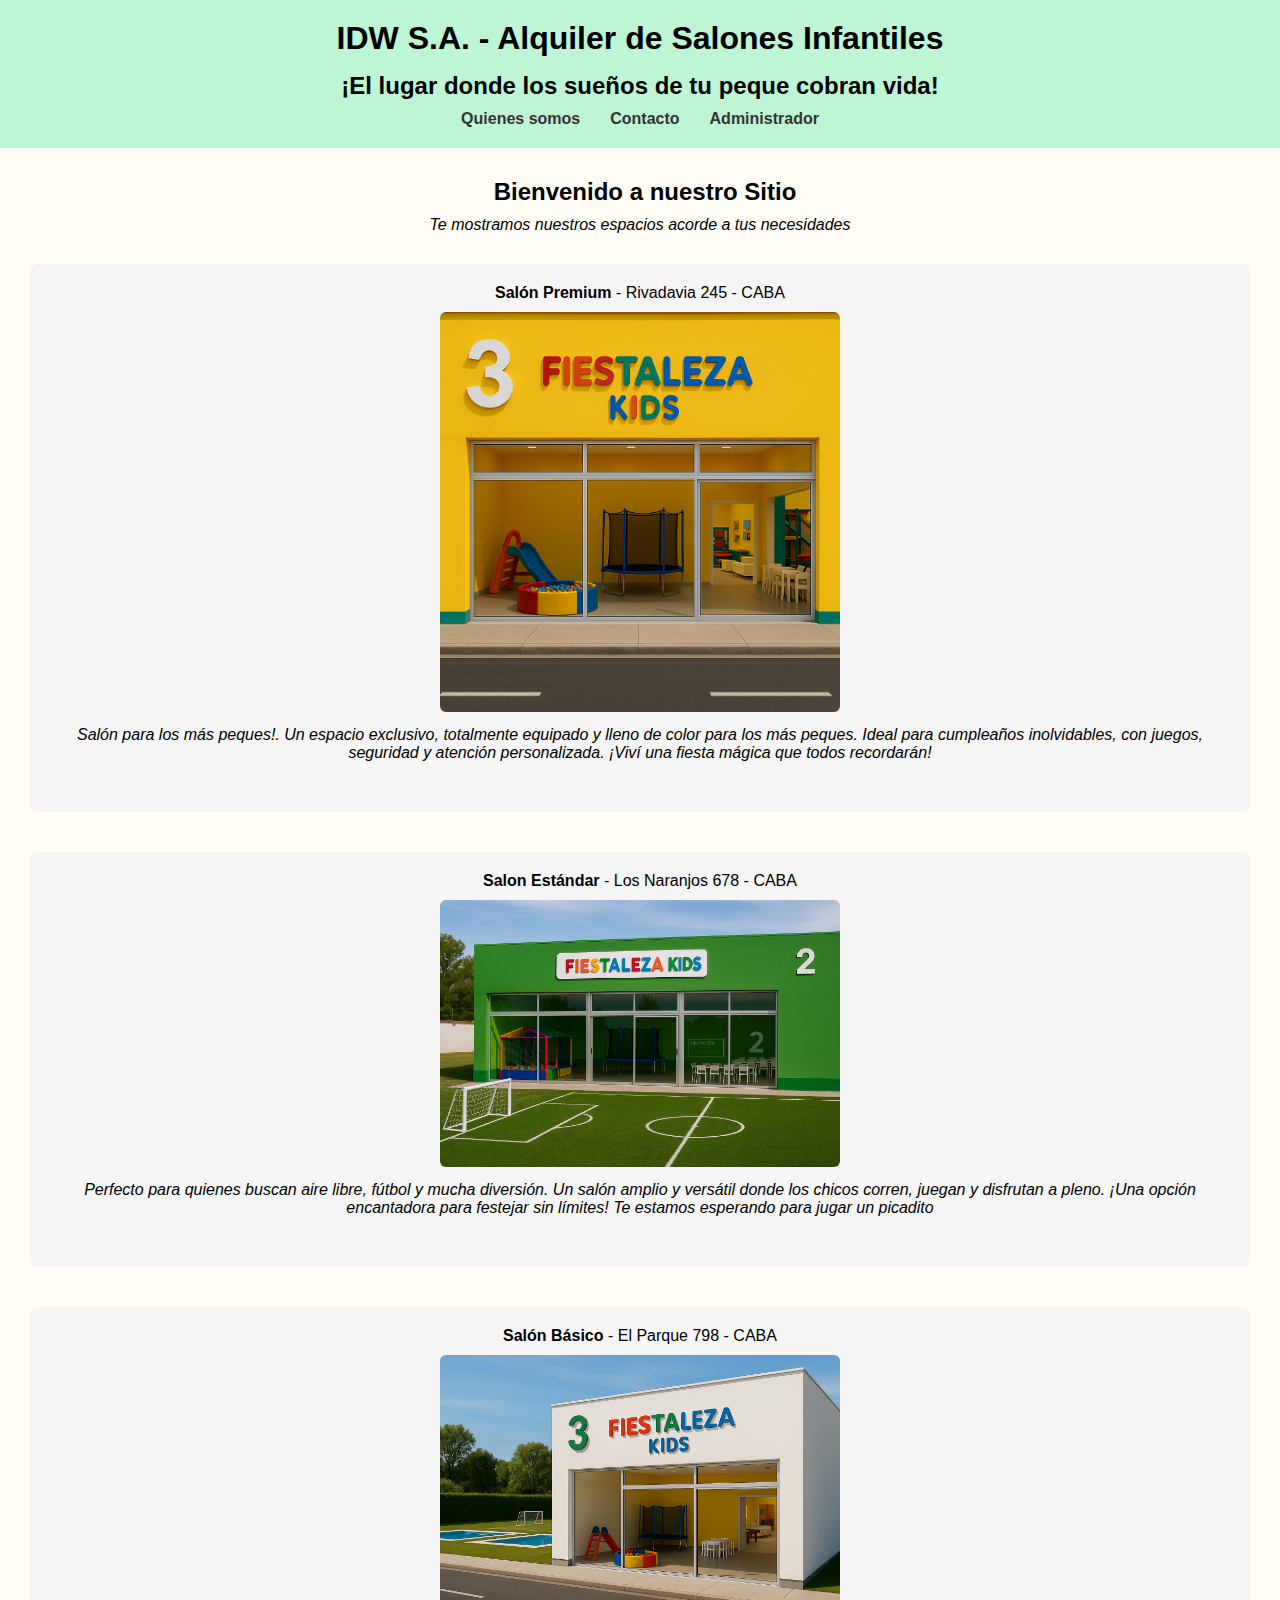
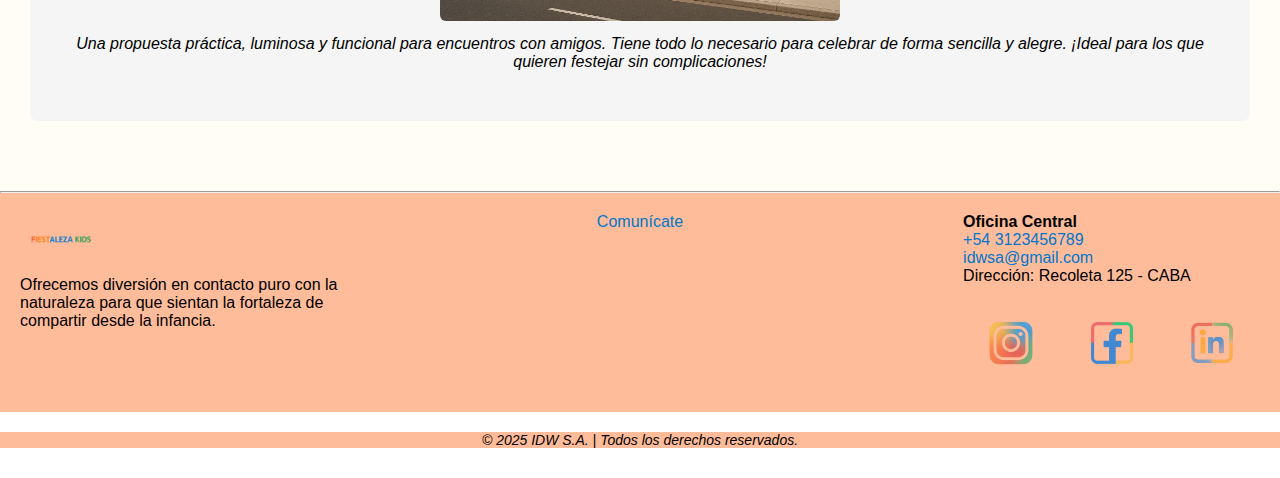
<file: index.html>
<!DOCTYPE html>
<html>

<head>
    <meta charset="utf-8">
    <meta http-equiv="X-UA-Compatible" content="IE=edge">
    <title> IDW S.A. </title>
    <meta name="description" content="">
    <meta name="viewport" content="width=device-width, initial-scale=1">
    <link rel="stylesheet" href="css/style.css">

</head>

<body>
    <header>
        <h1> IDW S.A. - Alquiler de Salones Infantiles </h1>
        <h2> ¡El lugar donde los sueños de tu peque cobran vida! </h2>
        <ul>
            <li><a href="institucional.html"> Quienes somos </a></li>
            <li><a href="contacto.html"> Contacto </a></li>
            <li><a href="dashboard.html"> Administrador </a></li>
        </ul>
    </header>
    <main>
        <section>
            <h2> Bienvenido a nuestro Sitio </h2>
            <p> Te mostramos nuestros espacios acorde a tus necesidades </p>
        </section>
        <section>
            <ol>
                <li>
                    <strong> Salón Premium </strong> - Rivadavia 245 - CABA
                    <br />
                    <img src="img/Inicio_salon_basico_1.png" alt="salon1" width="400">
                    <br />
                    <P> Salón para los más peques!. Un espacio exclusivo, totalmente equipado y lleno de color para los
                        más peques. Ideal para cumpleaños inolvidables, con juegos, seguridad y atención personalizada.
                        ¡Viví una fiesta mágica que todos recordarán! </P>
                </li>
                <li>
                    <strong> Salon Estándar </strong> - Los Naranjos 678 - CABA
                    <br />
                    <img src="img/Inicio_salon_estandar_1.png" alt="salon2" width="400">
                    <br />
                    <P> Perfecto para quienes buscan aire libre, fútbol y mucha diversión. Un salón amplio y versátil
                        donde los chicos corren, juegan y disfrutan a pleno. ¡Una opción encantadora para festejar sin
                        límites! Te estamos esperando para jugar un picadito</P>
                </li>
                <li>
                    <strong> Salón Básico </strong> - El Parque 798 - CABA
                    <br />
                    <img src="img/Inicio_salon_premium_1.png" alt="salon3" width="400">
                    <br />
                    <P> Una propuesta práctica, luminosa y funcional para encuentros con amigos. Tiene todo lo necesario
                        para celebrar de forma sencilla y alegre. ¡Ideal para los que quieren festejar sin
                        complicaciones! </P>
                </li>
            </ol>
        </section>
    </main>
    <hr />
    <footer>
        <div class="footer-container">
            <div class="footer-section footer-left">
                <ul>
                    <li><img src="img/Logo_fiestaleza_kids_300x100.png" alt="Fiestaleza Kids" width="250"></li>
                    <li>Ofrecemos diversión en contacto puro con la naturaleza para que sientan la fortaleza de
                        compartir desde la infancia.</li>
                </ul>
            </div>
            <div class="footer-section footer-center">
                <ul>
                    <li><a href="contacto.html">Comunícate</a></li>
                </ul>
            </div>
            <div class="footer-section footer-right">
                <ul>
                    <li><strong>Oficina Central</strong></li>
                    <li><a href="https://wa.me/543123456789" target="_blank">+54 3123456789</a></li>
                    <li><a href="mailto:idwsa@gmail.com">idwsa@gmail.com</a></li>
                    <li>Dirección: Recoleta 125 - CABA</li>
                    <br />
                    <a href="https://www.instagram.com/idwsa" target="_blank">
                        <img src="img/Logo_instagram_fiestaleza_kids.png" alt="Instagram" class="footer-icon">
                    </a>
                    <a href="https://www.facebook.com/idwsa" target="_blank">
                        <img src="img/Logo_facebook_fiestaleza_kids.png" alt="Facebook" class="footer-icon">
                    </a>
                    <a href="https://www.linkedin.com/in/idwsa" target="_blank">
                        <img src="img/Logo_linkedin_fiestaleza_kids.png" alt="LinkedIn" class="footer-icon">
                    </a>
                </ul>
            </div>
        </div>
        <div class="footer-copy">
            <p>© 2025 IDW S.A. | Todos los derechos reservados.</p>
        </div>
    </footer>
</body>

</html>
</body>

</html>
</file>
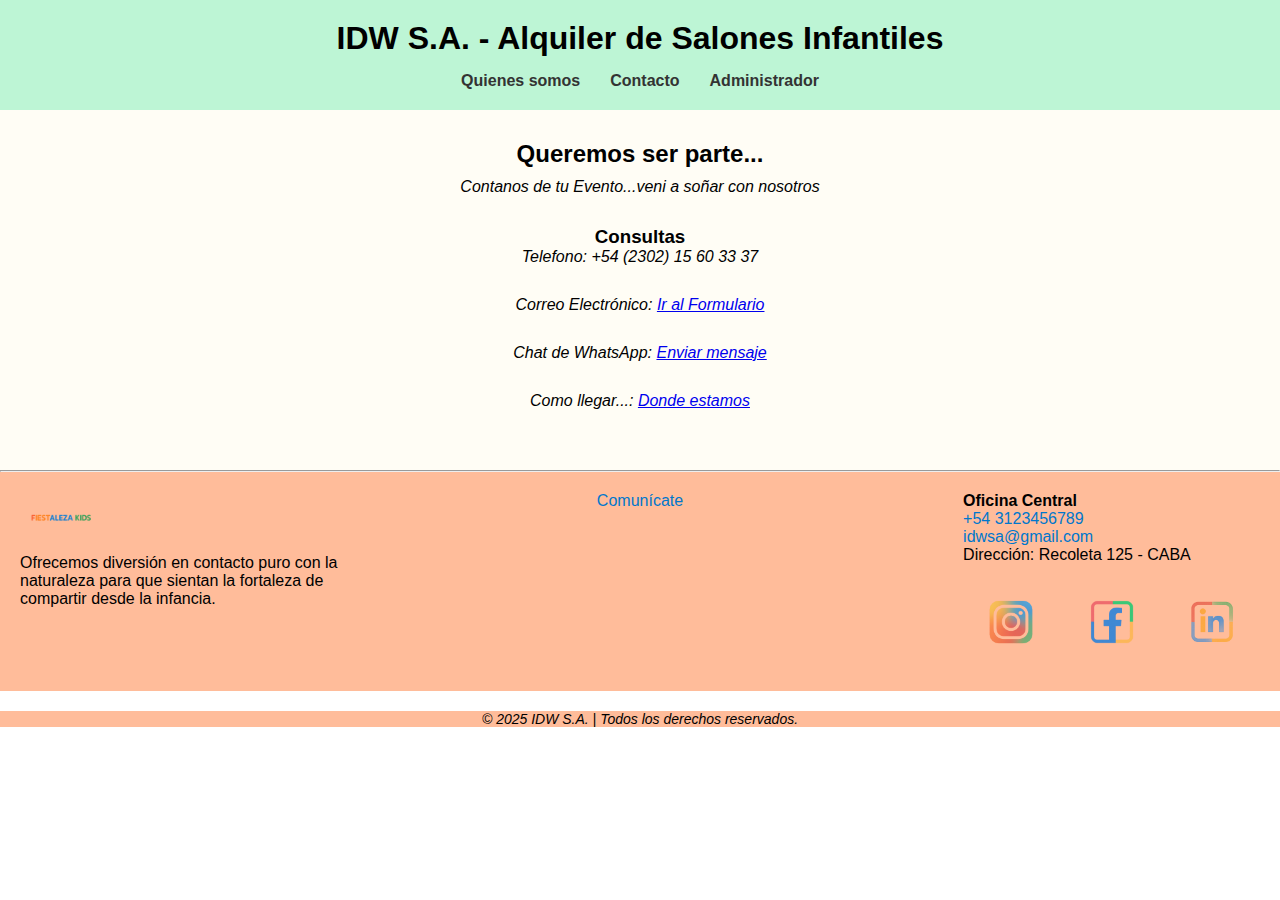
<file: contacto.html>
<!DOCTYPE html>
<html lang="en">
<head>
    <meta charset="UTF-8">
    <meta name="viewport" content="width=device-width, initial-scale=1.0">
    <title>IDW S.A.</title>
    <link rel="stylesheet" href="css/style.css" type="text/css">
</head>
<body>
    <header>
        <h1> IDW S.A. - Alquiler de Salones Infantiles </h1>
        <ul>
            <li><a href="institucional.html"> Quienes somos </a></li>
            <li><a href="contacto.html"> Contacto </a></li>
            <li><a href="dashboard.html"> Administrador </a></li>
        </ul>
    </header>
    <main>
        <h2>Queremos ser parte...</h2>
        <p>Contanos de tu Evento...veni a soñar con nosotros</p>
        <h3>Consultas</h3>
        <p>Telefono: +54 (2302) 15 60 33 37</p>
        <p>Correo Electrónico: <a href="https://forms.gle/VqHADuCSnhAa1vEq7">Ir al Formulario</a></p>
        <p>Chat de WhatsApp: <a href="https://web.whatsapp.com/" target="_blank">Enviar mensaje<a></p>
        <p>Como llegar...: <a href="https://maps.app.goo.gl/RuJVHvftvuoEnJ1b6" width="600" height="450"
                style="border:0;" allowfullscreen="" loading="lazy"
                referrerpolicy="no-referrer-when-downgrade"></iframe>Donde estamos</a></p>
    </main>
    <hr />
    <footer>
        <div class="footer-container">
            <div class="footer-section footer-left">
                <ul>
                    <li><img src="img/Logo_fiestaleza_kids_300x100.png" alt="Fiestaleza Kids" width="250"></li>
                    <li>Ofrecemos diversión en contacto puro con la naturaleza para que sientan la fortaleza de
                        compartir desde la infancia.</li>
                </ul>
            </div>
            <div class="footer-section footer-center">
                <ul>
                    <li><a href="contacto.html">Comunícate</a></li>
                </ul>
            </div>
            <div class="footer-section footer-right">
                <ul>
                    <li><strong>Oficina Central</strong></li>
                    <li><a href="https://wa.me/543123456789" target="_blank">+54 3123456789</a></li>
                    <li><a href="mailto:idwsa@gmail.com">idwsa@gmail.com</a></li>
                    <li>Dirección: Recoleta 125 - CABA</li>
                    <br />
                    <a href="https://www.instagram.com/idwsa" target="_blank">
                        <img src="img/Logo_instagram_fiestaleza_kids.png" alt="Instagram" class="footer-icon">
                    </a>
                    <a href="https://www.facebook.com/idwsa" target="_blank">
                        <img src="img/Logo_facebook_fiestaleza_kids.png" alt="Facebook" class="footer-icon">
                    </a>
                    <a href="https://www.linkedin.com/in/idwsa" target="_blank">
                        <img src="img/Logo_linkedin_fiestaleza_kids.png" alt="LinkedIn" class="footer-icon">
                    </a>
                </ul>
            </div>
        </div>
        <div class="footer-copy">
            <p>© 2025 IDW S.A. | Todos los derechos reservados.</p>
        </div>
    </footer>
</body>
</html>
</file>
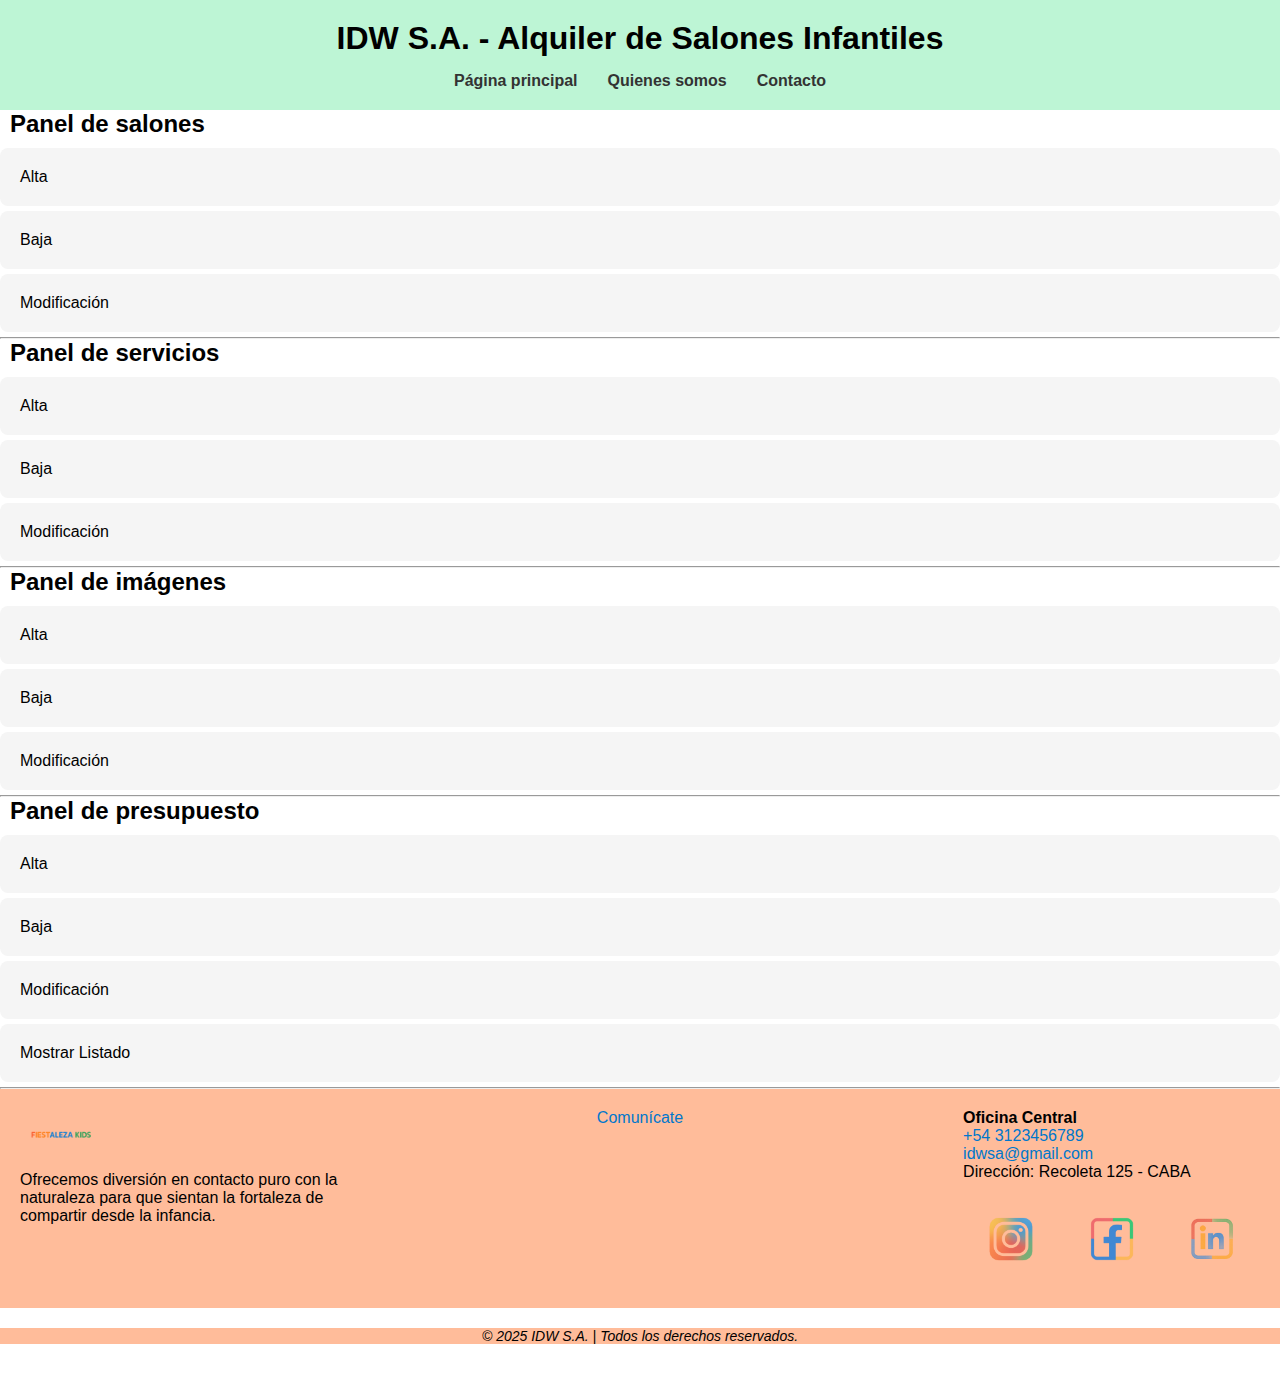
<file: dashboard.html>
<!DOCTYPE html>
<html lang="en">
<head>
    <meta charset="UTF-8">
    <meta name="viewport" content="width=device-width, initial-scale=1.0">
    <link rel="stylesheet" href="css/style.css" type="text/css">
    <title>IDW S.A.</title>
</head>
<body>
    <header>
        <h1> IDW S.A. - Alquiler de Salones Infantiles </h1>
        <ul>
            <li><a href="index.html"> Página principal </a></li>
            <li><a href="institucional.html"> Quienes somos </a></li>
            <li><a href="contacto.html"> Contacto </a></li>
        </ul>
    </header>
    <section>
        <h2>Panel de salones</h2>
        <ul>
            <li>Alta</li>
            <li>Baja</li>
            <li>Modificación</li>
        </ul>
    </section>
    <hr />
    <section>
        <h2>Panel de servicios</h2>
        <div>
            <ul>
                <li>Alta</li>
                <li>Baja</li>
                <li>Modificación</li>
            </ul>
        </div>
    </section>
    <hr />
    <section>
        <h2>Panel de imágenes</h2>
        <div>
            <ul>
                <li>Alta</li>
                <li>Baja</li>
                <li>Modificación</li>
            </ul>
        </div>
    </section>
    <hr />
    <section>
        <h2>Panel de presupuesto</h2>
        <div>
            <ul>
                <li>Alta</li>
                <li>Baja</li>
                <li>Modificación</li>
                <li>Mostrar Listado</li>
            </ul>
        </div>
    </section>
    <hr />
    <footer>
        <div class="footer-container">
            <div class="footer-section footer-left">
                <ul>
                    <li><img src="img/Logo_fiestaleza_kids_300x100.png" alt="Fiestaleza Kids" width="250"></li>
                    <li>Ofrecemos diversión en contacto puro con la naturaleza para que sientan la fortaleza de
                        compartir desde la infancia.</li>
                </ul>
            </div>
            <div class="footer-section footer-center">
                <ul>
                    <li><a href="contacto.html">Comunícate</a></li>
                </ul>
            </div>
            <div class="footer-section footer-right">
                <ul>
                    <li><strong>Oficina Central</strong></li>
                    <li><a href="https://wa.me/543123456789" target="_blank">+54 3123456789</a></li>
                    <li><a href="mailto:idwsa@gmail.com">idwsa@gmail.com</a></li>
                    <li>Dirección: Recoleta 125 - CABA</li>
                    <br />
                    <a href="https://www.instagram.com/idwsa" target="_blank">
                        <img src="img/Logo_instagram_fiestaleza_kids.png" alt="Instagram" class="footer-icon">
                    </a>
                    <a href="https://www.facebook.com/idwsa" target="_blank">
                        <img src="img/Logo_facebook_fiestaleza_kids.png" alt="Facebook" class="footer-icon">
                    </a>
                    <a href="https://www.linkedin.com/in/idwsa" target="_blank">
                        <img src="img/Logo_linkedin_fiestaleza_kids.png" alt="LinkedIn" class="footer-icon">
                    </a>
                </ul>
            </div>
        </div>
        <div class="footer-copy">
            <p>© 2025 IDW S.A. | Todos los derechos reservados.</p>
        </div>
    </footer>
</body>
</html>
</file>
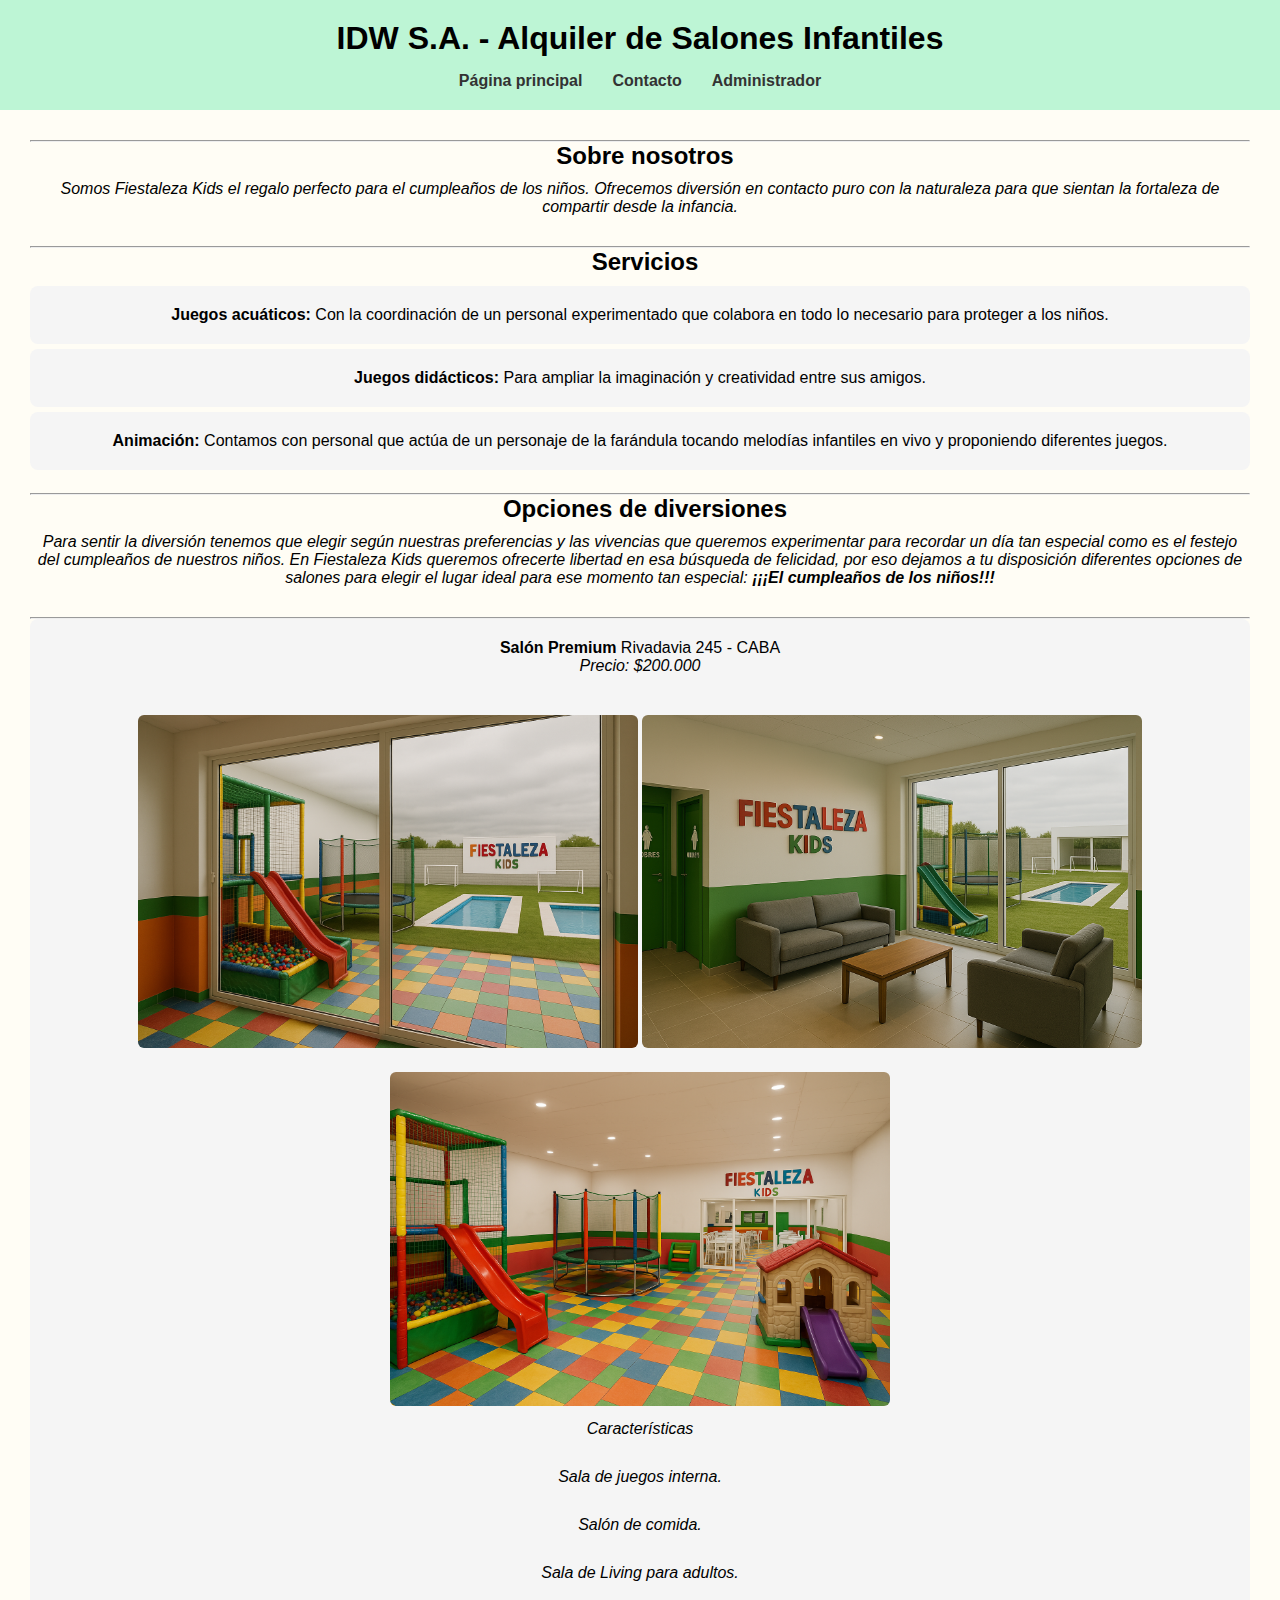
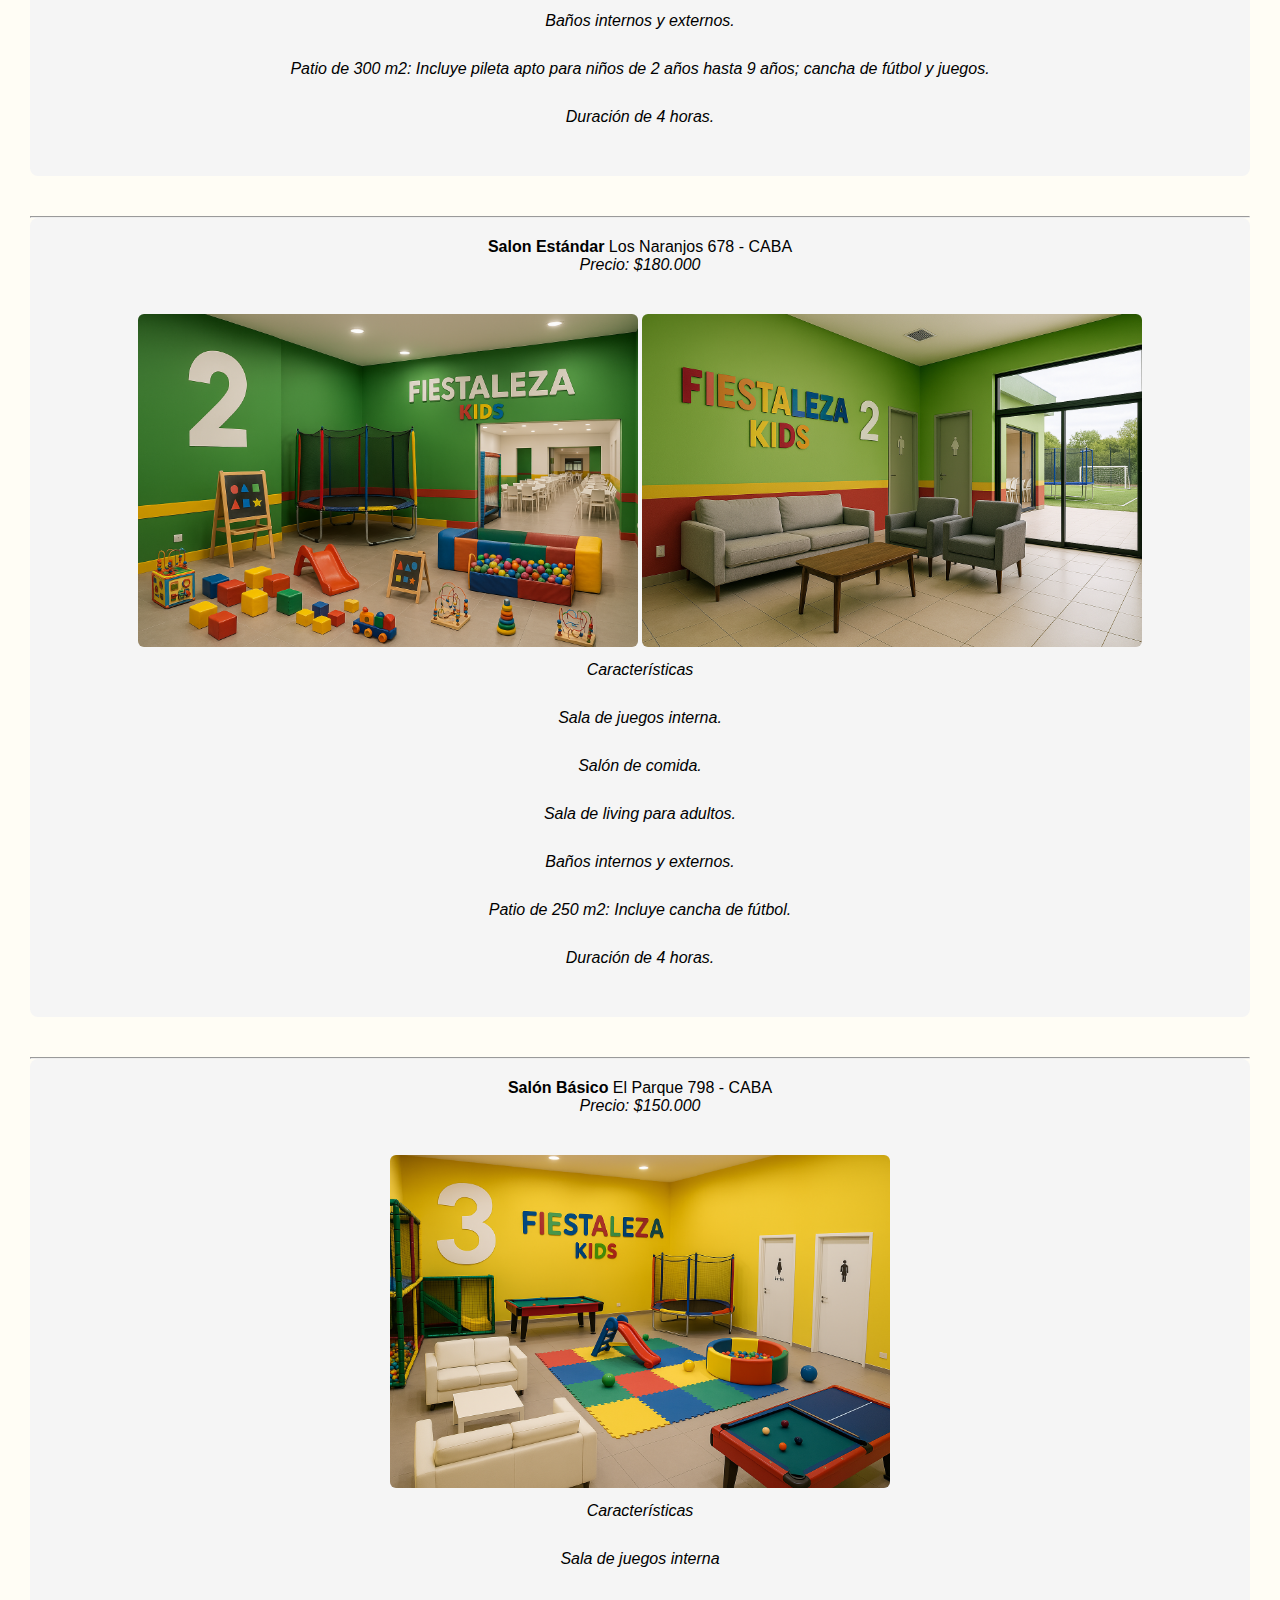
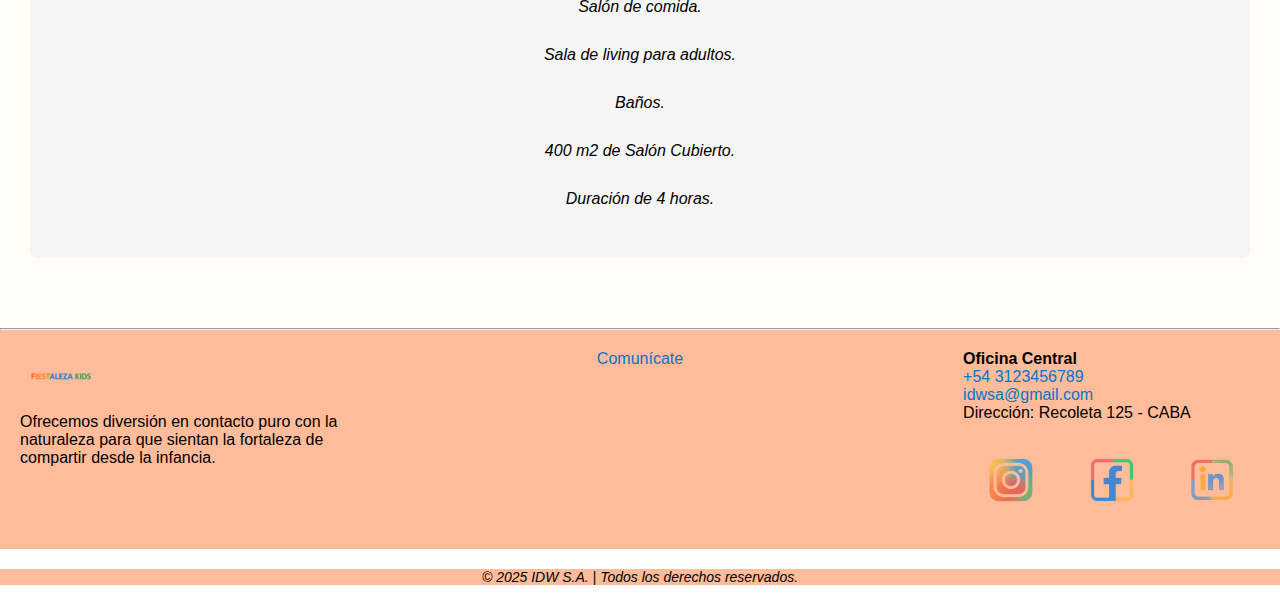
<file: institucional.html>
<!DOCTYPE html>
<html lang="en">
<head>
    <meta charset="UTF-8">
    <meta name="viewport" content="width=device-width, initial-scale=1.0">
    <title>IDW S.A</title>
    <link rel="stylesheet" href="css/style.css" type="text/css">
</head>
<body>
    <header>
        <h1> IDW S.A. - Alquiler de Salones Infantiles </h1>
        <ul>
            <li><a href="index.html">Página principal</a></li>
            <li><a href="contacto.html"> Contacto </a></li>
            <li><a href="dashboard.html"> Administrador </a></li>
        </ul>
    </header>
    <main>
        <section>
            <hr />
            <h2>Sobre nosotros</h2>
            <p>Somos Fiestaleza Kids el regalo perfecto para el cumpleaños de los niños. Ofrecemos diversión en contacto
                puro con la naturaleza para que sientan la fortaleza de compartir desde la infancia.</p>
            <hr />
            <h2>Servicios</h2>
            <ul>
                <li><strong>Juegos acuáticos:</strong> Con la coordinación de un personal experimentado que colabora en
                    todo lo necesario para proteger a los niños.
                </li>
                <li><strong>Juegos didácticos:</strong> Para ampliar la imaginación y creatividad entre sus amigos.
                </li>
                <li><strong>Animación:</strong> Contamos con personal que actúa de un personaje de la farándula tocando
                    melodías infantiles en vivo y proponiendo diferentes juegos.
                </li>
            </ul>
            <br />
        </section>
        <hr />
        <section>
            <h2>Opciones de diversiones</h2>
            <p>Para sentir la diversión tenemos que elegir según nuestras preferencias y las vivencias que queremos
                experimentar para recordar un día tan especial como es el festejo del cumpleaños de nuestros niños.
                En Fiestaleza Kids queremos ofrecerte libertad en esa búsqueda de felicidad, por eso dejamos a tu
                disposición diferentes opciones de salones para elegir el lugar ideal para ese momento tan especial:
                <strong>¡¡¡El cumpleaños de los niños!!!</strong>
            </p>
        </section>
        <hr />
        <section>
            <ol>
                <li>
                    <strong>Salón Premium</strong> Rivadavia 245 - CABA
                    <br />
                    <p>Precio: $200.000</p>
                    <img src="img/Salon_premium_pileta.png" alt="Salon premium pileta"
                        style="max-width: 100%; height: auto;" width="500">
                    <img src="img/Salon_premium_living.png" alt="Salon premium living"
                        style="max-width: 100%; height: auto;" width="500">
                    <img src="img/Salon_premium_juegos.png" alt="Salon premium juegos"
                        style="max-width: 100%; height: auto;" width="500">
                    <br />
                    <p>Características</p>
                    <p>Sala de juegos interna.</p>
                    <p>Salón de comida.</p>
                    <p>Sala de Living para adultos.</p>
                    <p>Baños internos y externos.</p>
                    <p>Patio de 300 m2: Incluye pileta apto para niños de 2 años hasta 9 años; cancha de fútbol y
                        juegos.</p>
                    <p>Duración de 4 horas.</p>
                </li>
                <hr />
                <li>
                    <strong>Salon Estándar</strong> Los Naranjos 678 - CABA
                    <br />
                    <p>Precio: $180.000</p>
                    <img src="img/Salon_estandar_juegos.png" alt="Salon estandar juegos"
                        style="max-width: 100%; height: auto;" width="500">
                    <img src="img/Salon_estandar_living.png" alt="Salon estandar living"
                        style="max-width: 100%; height: auto;" width="500">
                    <br />
                    <p>Características</p>
                    <p>Sala de juegos interna.</p>
                    <p>Salón de comida.</p>
                    <p>Sala de living para adultos.</p>
                    <p>Baños internos y externos.</p>
                    <p>Patio de 250 m2: Incluye cancha de fútbol.</p>
                    <p>Duración de 4 horas.</p>
                </li>
                <hr />
                <li>
                    <strong>Salón Básico</strong> El Parque 798 - CABA
                    <br />
                    <p>Precio: $150.000</p>
                    <img src="img/Salon_basico_interno.png" alt="Salon basico inetrno"
                        style="max-width: 100%; height: auto;" width="500">
                    <br />
                    <p>Características</p>
                    <p>Sala de juegos interna</p>
                    <p>Salón de comida.</p>
                    <p>Sala de living para adultos.</p>
                    <p>Baños.</p>
                    <p>400 m2 de Salón Cubierto.</p>
                    <p>Duración de 4 horas.</p>
                </li>
            </ol>
        </section>
    </main>
    <hr />
    <footer>
        <div class="footer-container">
            <div class="footer-section footer-left">
                <ul>
                    <li><img src="img/Logo_fiestaleza_kids_300x100.png" alt="Fiestaleza Kids" width="250"></li>
                    <li>Ofrecemos diversión en contacto puro con la naturaleza para que sientan la fortaleza de
                        compartir desde la infancia.</li>
                </ul>
            </div>
            <div class="footer-section footer-center">
                <ul>
                    <li><a href="contacto.html">Comunícate</a></li>
                </ul>
            </div>
            <div class="footer-section footer-right">
                <ul>
                    <li><strong>Oficina Central</strong></li>
                    <li><a href="https://wa.me/543123456789" target="_blank">+54 3123456789</a></li>
                    <li><a href="mailto:idwsa@gmail.com">idwsa@gmail.com</a></li>
                    <li>Dirección: Recoleta 125 - CABA</li>
                    <br />
                    <a href="https://www.instagram.com/idwsa" target="_blank">
                        <img src="img/Logo_instagram_fiestaleza_kids.png" alt="Instagram" class="footer-icon">
                    </a>
                    <a href="https://www.facebook.com/idwsa" target="_blank">
                        <img src="img/Logo_facebook_fiestaleza_kids.png" alt="Facebook" class="footer-icon">
                    </a>
                    <a href="https://www.linkedin.com/in/idwsa" target="_blank">
                        <img src="img/Logo_linkedin_fiestaleza_kids.png" alt="LinkedIn" class="footer-icon">
                    </a>
                </ul>
            </div>
        </div>
        <div class="footer-copy">
            <p>© 2025 IDW S.A. | Todos los derechos reservados.</p>
        </div>
    </footer>
</body>
</html>
</file>
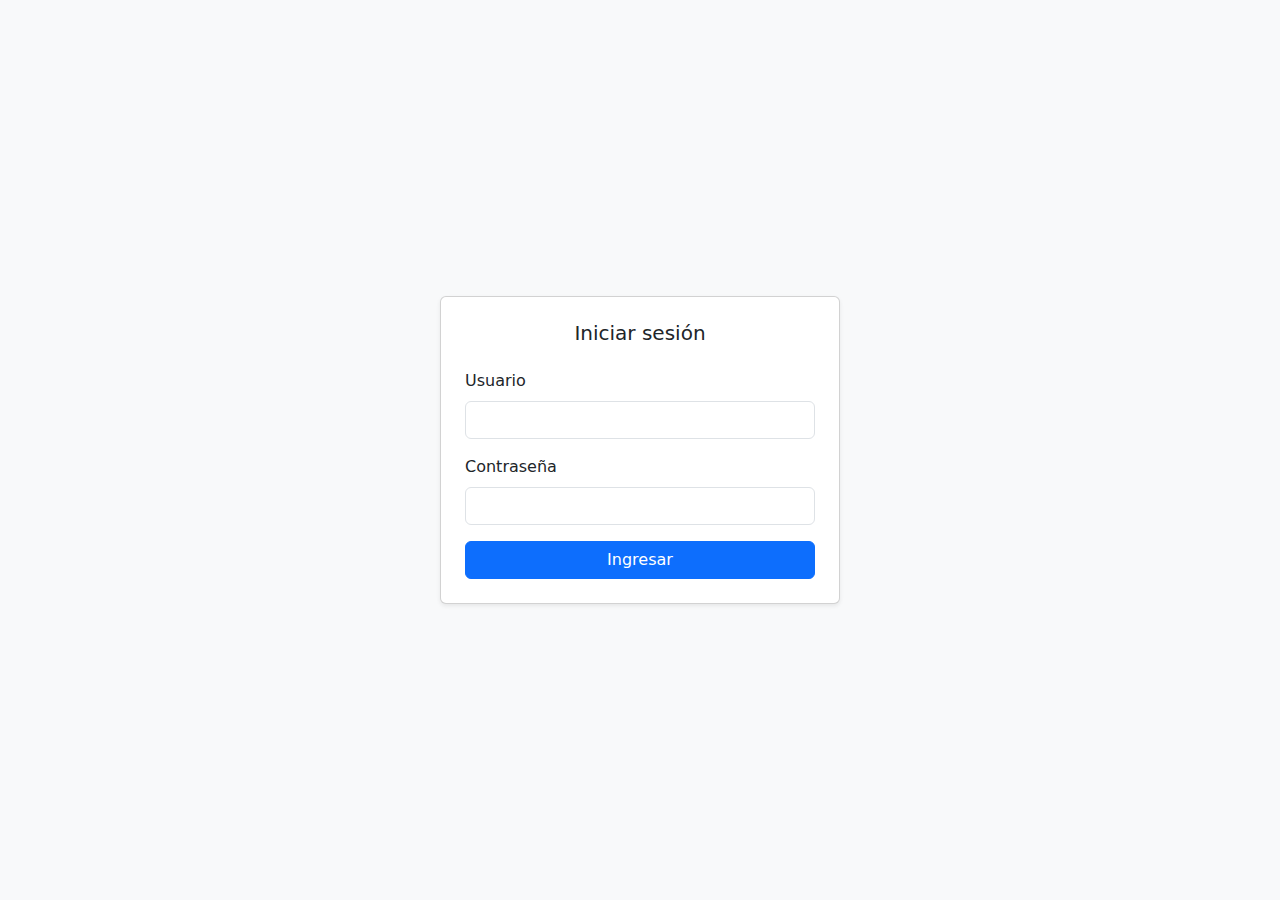
<file: login.html>
<!DOCTYPE html>
<html lang="es">

<head>
    <meta charset="UTF-8">
    <meta name="viewport" content="width=device-width, initial-scale=1.0">
    <title>Login - IDW S.A.</title>
    <link href="https://cdn.jsdelivr.net/npm/bootstrap@5.3.6/dist/css/bootstrap.min.css" rel="stylesheet">
</head>

<body class="bg-light d-flex justify-content-center align-items-center min-vh-100">
    <div class="card shadow-sm p-4" style="width: 100%; max-width: 400px;">
        <h2 class="h5 text-center mb-4">Iniciar sesión</h2>

        <form id="loginForm">
            <div class="mb-3">
                <label for="usuario" class="form-label">Usuario</label>
                <input type="text" class="form-control" id="usuario" required>
            </div>
            <div class="mb-3">
                <label for="clave" class="form-label">Contraseña</label>
                <input type="password" class="form-control" id="clave" required>
            </div>
            <button type="submit" class="btn btn-primary w-100">Ingresar</button>
        </form>
    </div>

    <script>
        if (sessionStorage.getItem('loginValido')) {
            alert("El usuario ya se encuentra logueado");
            window.location.href = "dashboard.html";
        }

        document.getElementById("loginForm").addEventListener("submit", function (e) {
            e.preventDefault();

            const user = document.getElementById("usuario").value;
            const pass = document.getElementById("clave").value;

            if (user === "admin" && pass === "1234") {
                alert("Logueo correcto");
                sessionStorage.setItem('loginValido', 'true');
                window.location.href = "dashboard.html";
            } else {
                alert("Usuario inválido");
                document.getElementById("usuario").value = "";
                document.getElementById("clave").value = "";
                document.getElementById("usuario").focus();
            }
        });

        sessionStorage.removeItem('loginValido');
    </script>
</body>

</html>
</file>
<file: css/style.css>
/* Reset general */
* {
    margin: 0;
    padding: 0;
    box-sizing: border-box;
}

/* BODY */
body {
    font-family: Arial, sans-serif;
    background-color: #fff;
    color: #000;
}

/* HEADER */
header {
    background-color: #bdf5d5;
    padding: 20px;
    text-align: center;
}

header h1 {
    font-size: 2em;
    margin-bottom: 15px;
}

header ul {
    list-style: none;
    display: flex;
    justify-content: center;
    gap: 30px; 
}

header li a {
    text-decoration: none;
    color: #333;
    font-weight: bold;
}

header li a:hover {
    color: #007bff;
}

/* MAIN */
main {
    padding: 30px;
    text-align: center;
    background-color: #fffdf5; 
}

h2 {
    font-size: 1.5em;
    margin-bottom: 10px;
}

p {
    font-style: italic;
    margin-bottom: 30px;
}

/* LISTA DE SALONES */
section ol {
    list-style: none;
    padding: 0;
}

section h2 {
    margin-left: 10px;
}

section ul li {
    list-style: none;
    margin-bottom: 5px;
    background-color: #f5f5f5;
    padding: 20px;
    border-radius: 8px;
    text-decoration: none;
    
}

section ol li {
    margin-bottom: 40px;
    background-color: #f5f5f5;
    padding: 20px;
    border-radius: 8px;
    text-decoration: none;
}

section ol li img {
    margin-top: 10px;
    margin-bottom: 10px;
    border-radius: 6px;
}

.footer-container {
    background-color: #ffbc9a;
    padding: 20px;
    display: flex;
    justify-content: space-between;
    font-family: sans-serif;
}

.footer-section {
    width: 30%;
}

.footer-left,
.footer-center,
.footer-right {
    display: flex;
    flex-direction: column;
}

.footer-left {
    align-items: flex-start;
}

.footer-center {
    align-items: center;
}

.footer-right {
    align-items: flex-end;
}

.footer-section ul {
    list-style: none;
    padding: 0;
    margin: 0;
}

.footer-section a {
    text-decoration: none;
    color: #0077cc;
    margin-top: 5px;
}

.footer-section img {
    width: 80px;
    margin-bottom: 5px;
}

.footer-icon {
    height: 80px;
    width: 80px;
    margin: 0 8px;
}

.footer-copy {
    width: 100%;
    text-align: center;
    margin-top: 20px;
    font-size: 14px;
    color: #000000;
    background-color: #ffbc9a;
    /* Fondo durazno */
}
</file>
